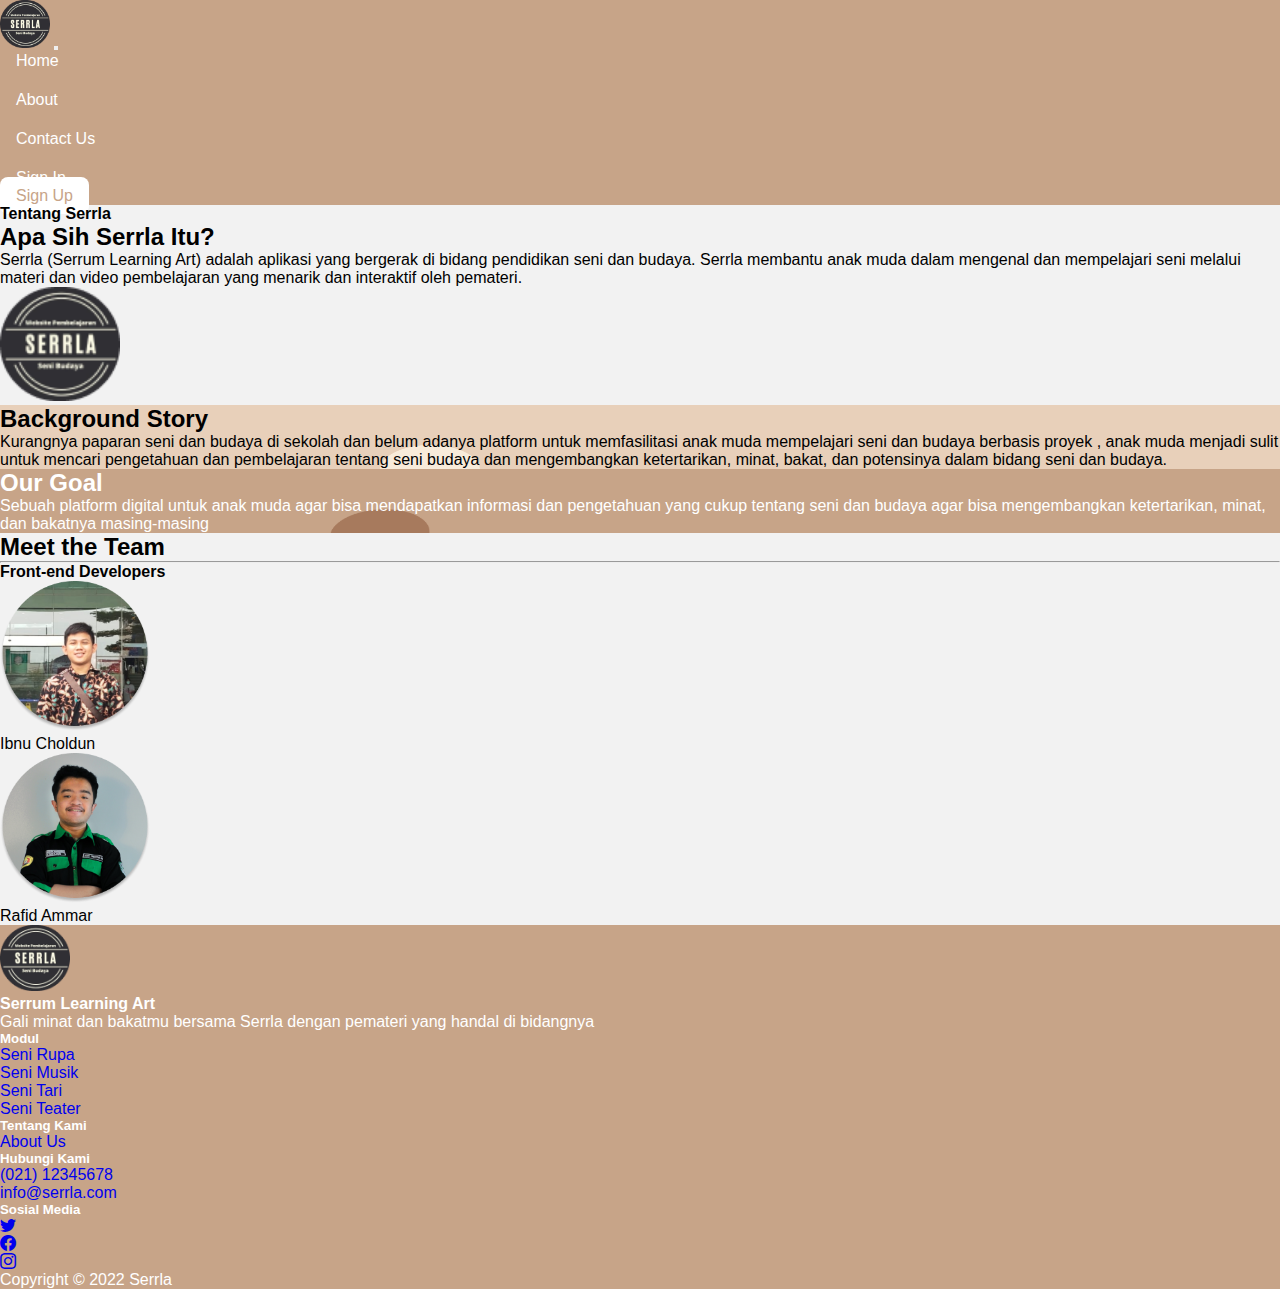
<file: src/pages/About-Page/about.html>
<!DOCTYPE html>
<html lang="en">
<head>
    <meta charset="UTF-8">
    <meta http-equiv="X-UA-Compatible" content="IE=edge">
    <meta name="viewport" content="width=device-width, initial-scale=1.0">
    <title>About</title>
    <link rel="shortcut icon" href="/assets/icons/icon-serrla.png" type="image/x-icon">
    <link rel="stylesheet" href="https://cdn.jsdelivr.net/npm/bootstrap@5.2.2/dist/css/bootstrap.min.css" integrity="sha384-Zenh87qX5JnK2Jl0vWa8Ck2rdkQ2Bzep5IDxbcnCeuOxjzrPF/et3URy9Bv1WTRi" crossorigin="anonymous">
    <link rel="stylesheet" href="https://cdn.jsdelivr.net/npm/bootstrap-icons@1.9.1/font/bootstrap-icons.css">
    <link rel="stylesheet" href="./style/style.css">
</head>
<body>
    <header class="sticky-top">
        <nav class="navbar navbar-expand-lg p-2">
            <div class="container">
                <a class="navbar-brand" href="#"><img src="/assets/icons/icon-serrla.png" alt="Logo" width="50px" class="d-inline-block align-text-top"></a>
                <button class="navbar-toggler" type="button" data-bs-toggle="collapse" data-bs-target="#navbarNav" aria-controls="navbarNav" aria-expanded="false" aria-label="Toggle navigation"><span class="navbar-toggler-icon"></span></button>
                <div class="collapse navbar-collapse " id="navbarNav">
                    <ul class="navbar-nav mx-auto">
                        <li class="nav-item h5 m-0"><a class="nav-link nav-text fw-normal" href="../../../index.html">Home</a></li>
                        <li class="nav-item h5 m-0"><a class="nav-link nav-text fw-normal" href="#">About</a></li>
                        <li class="nav-item h5 m-0"><a class="nav-link nav-text fw-normal" href="../Contact-Us/contact.html">Contact Us</a></li>
                    </ul>
                    <ul class="navbar-nav">
                        <li class="nav-item h5 me-3"><a class="nav-link sign-in fw-normal" href="../Sign-In/signin.html">Sign In</a></li>
                        <li class="nav-item h5"><a class="nav-link sign-up fw-normal" href="../Sign-Up/signup.html">Sign Up</a></li>
                    </ul>
                </div>
            </div>
        </nav>
    </header>

    <main>
        <section class="section-1">
            <div class="container">
                <div class="row g-4 p-5">
                    <div class="col-md-8">
                        <h4 class="fw-normal">Tentang Serrla</h4>
                        <h2 class="fw-semibold my-3">Apa Sih Serrla Itu?</h2>
                        <p>Serrla (Serrum Learning Art) adalah aplikasi yang bergerak di bidang pendidikan seni dan budaya. Serrla membantu anak muda dalam mengenal dan mempelajari seni melalui materi dan video pembelajaran yang menarik dan interaktif oleh pemateri.</p>
                    </div>
                    <div class="col-md-4 d-flex align-items-center justify-content-center">
                        <img src="../../../assets/icons/icon-serrla.png" alt="Logo Serrla" class="img-fluid" width="120px">
                    </div>
                </div>
            </div>
        </section>

        <section class="section-2">
                <div class="row mx-auto">
                    <div class="col-md-6 left p-5">
                        <img src="./../../../assets/images/vector-oval.png" alt="" class="vector1" width="100px" height="50px">
                        <h2 class="text-center mb-5">Background Story</h2>
                        <p class="fw-light">Kurangnya paparan seni dan budaya di sekolah dan belum adanya platform
                            untuk memfasilitasi anak muda mempelajari seni dan budaya berbasis proyek
                            , anak muda menjadi sulit untuk mencari pengetahuan dan pembelajaran tentang 
                            seni budaya dan mengembangkan ketertarikan, minat, bakat, dan potensinya dalam bidang seni dan budaya.</p>
                    </div>
                    <div class="col-md-6 right p-5">
                        <img src="./../../../assets/images/vector-oval-2.png" alt="" class="vector2" width="100px" height="50px">
                        <h2 class="text-center mb-5">Our Goal</h2>
                        <p class="fw-light">Sebuah platform digital untuk anak muda agar bisa mendapatkan informasi dan pengetahuan yang cukup tentang seni dan budaya agar bisa mengembangkan ketertarikan, minat, dan bakatnya masing-masing</p>
                    </div>
                </div>
        </section>

        <section class="section-3">
            <div class="container py-5">
                <h2 class="text-center">Meet the Team</h2>
                <hr class="w-25 m-0 mb-5 mx-auto">
                <h4 class="text-center mb-4">Front-end Developers</h4>
                <div class="row">
                    <div class="col-md-6 d-flex justify-content-center align-items-center">
                        <figure>
                            <img src="../../../assets/images/ibnu.png" alt="" width="150px">
                            <figcaption class="text-center">Ibnu Choldun</figcaption>
                        </figure>
                    </div>
                    <div class="col-md-6 d-flex justify-content-center align-items-center">
                        <figure>
                            <img src="../../../assets/images/rafid.png" alt="" width="150px">
                            <figcaption class="text-center">Rafid Ammar</figcaption>
                        </figure>
                    </div>
                </div>
            </div>
        </section>
    </main>

    <footer class="footer">
        <div class="container">
            <div class="row py-5">
                <div class="col-md-4">
                    <img src="/assets/icons/icon-serrla.png" alt="Logo" width="70px" class="d-inline-block align-text-top">
                    <h4 class="footer-text pw-semibold h4 py-2">Serrum Learning Art</h4>
                    <p class="pw-light">Gali minat dan bakatmu bersama Serrla dengan pemateri yang handal di bidangnya</p>
                </div>
                <div class="col-md-2">
                    <h5 class="footer-text pw-semibold mb-3">Modul</h5>
                    <ul class="p-0">
                        <li class="mt-2"><a href="#" class="pw-light nav-link">Seni Rupa</a></li>
                        <li class="mt-2"><a href="#" class="pw-light nav-link">Seni Musik</a></li>
                        <li class="mt-2"><a href="#" class="pw-light nav-link">Seni Tari</a></li>
                        <li class="mt-2"><a href="#" class="pw-light nav-link">Seni Teater</a></li>
                    </ul>
                </div>
                <div class="col-md-2">
                    <h5 class="footer-text pw-semibold mb-3">Tentang Kami</h5>
                    <ul class="p-0">
                        <li class="mt-2"><a href="#" class="pw-light nav-link">About Us</a></li>
                    </ul>
                </div>
                <div class="col-md-2">
                    <h5 class="footer-text pw-semibold mb-3">Hubungi Kami</h5>
                    <ul class="p-0">
                        <li class="mt-2"><a href="#" class="pw-light nav-link">(021) 12345678</a></li>
                        <li class="mt-2"><a href="#" class="pw-light nav-link">info@serrla.com</a></li>
                    </ul>
                </div>
                <div class="col-md-2">
                    <h5 class="footer-text pw-semibold mb-3">Sosial Media</h5>
                    <ul class="p-0 d-flex">
                        <li class="m-2 "><a href="#" class="pw-light nav-link"><i class="bi bi-twitter h4"></i></a></li>
                        <li class="m-2"><a href="#" class="pw-light nav-link"><i class="bi bi-facebook h4"></i></a></li>
                        <li class="m-2"><a href="#" class="pw-light nav-link"><i class="bi bi-instagram h4"></i></a></li>
                    </ul>
                </div>
            </div>
        </div>
        <p class="text-center m-0 pb-3">Copyright © 2022 Serrla</p>
    </footer>

    <script src="https://cdn.jsdelivr.net/npm/bootstrap@5.2.2/dist/js/bootstrap.bundle.min.js" integrity="sha384-OERcA2EqjJCMA+/3y+gxIOqMEjwtxJY7qPCqsdltbNJuaOe923+mo//f6V8Qbsw3" crossorigin="anonymous"></script>
</body>
</html>
</file>
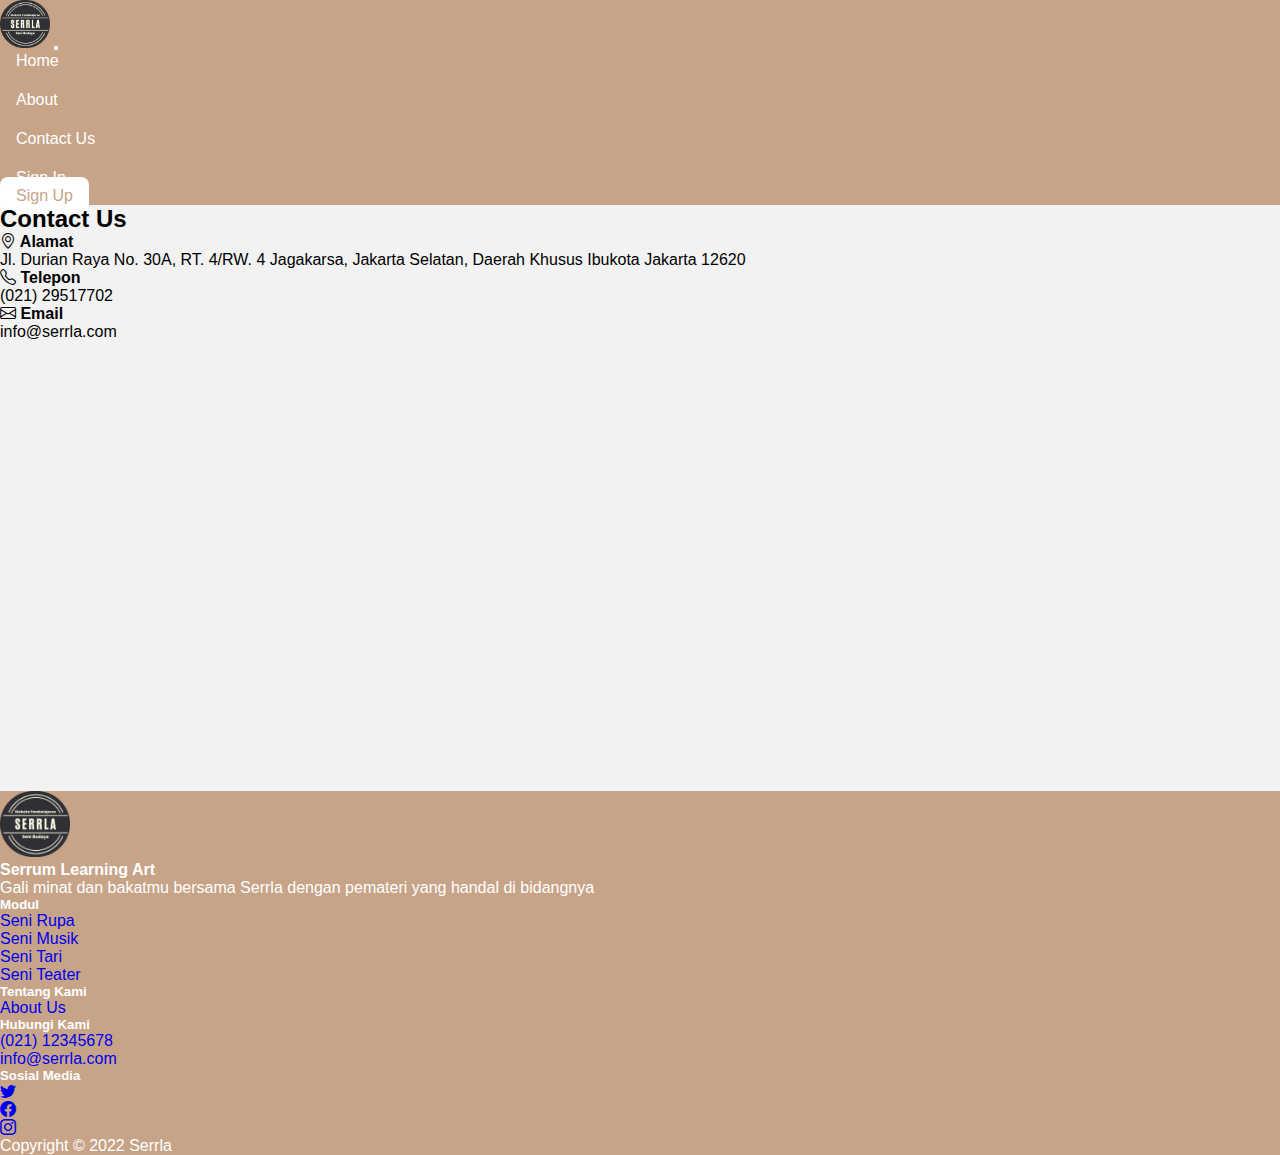
<file: src/pages/Contact-Us/contact.html>
<!DOCTYPE html>
<html lang="en">
<head>
    <meta charset="UTF-8">
    <meta http-equiv="X-UA-Compatible" content="IE=edge">
    <meta name="viewport" content="width=device-width, initial-scale=1.0">
    <title>Contact Us</title>
    <link rel="shortcut icon" href="/assets/icons/icon-serrla.png" type="image/x-icon">
    <link rel="stylesheet" href="https://cdn.jsdelivr.net/npm/bootstrap@5.2.2/dist/css/bootstrap.min.css" integrity="sha384-Zenh87qX5JnK2Jl0vWa8Ck2rdkQ2Bzep5IDxbcnCeuOxjzrPF/et3URy9Bv1WTRi" crossorigin="anonymous">
    <link rel="stylesheet" href="https://cdn.jsdelivr.net/npm/bootstrap-icons@1.9.1/font/bootstrap-icons.css">
    <link rel="stylesheet" href="./style/style.css">
</head>
<body>
    <header class="sticky-top">
        <nav class="navbar navbar-expand-lg p-2">
            <div class="container">
                <a class="navbar-brand" href="#"><img src="/assets/icons/icon-serrla.png" alt="Logo" width="50px" class="d-inline-block align-text-top"></a>
                <button class="navbar-toggler" type="button" data-bs-toggle="collapse" data-bs-target="#navbarNav" aria-controls="navbarNav" aria-expanded="false" aria-label="Toggle navigation"><span class="navbar-toggler-icon"></span></button>
                <div class="collapse navbar-collapse " id="navbarNav">
                    <ul class="navbar-nav mx-auto">
                        <li class="nav-item h5 m-0"><a class="nav-link nav-text fw-normal" href="../../../index.html">Home</a></li>
                        <li class="nav-item h5 m-0"><a class="nav-link nav-text fw-normal" href="../About-Page/about.html">About</a></li>
                        <li class="nav-item h5 m-0"><a class="nav-link nav-text fw-normal" href="#">Contact Us</a></li>
                    </ul>
                    <ul class="navbar-nav">
                        <li class="nav-item h5 me-3"><a class="nav-link sign-in fw-normal" href="../Sign-In/signin.html">Sign In</a></li>
                        <li class="nav-item h5"><a class="nav-link sign-up fw-normal" href="../Sign-Up/signup.html">Sign Up</a></li>
                    </ul>
                </div>
            </div>
        </nav>
    </header>

    <main>
        <h2 class="text-center p-5 fw-semibold">Contact Us</h2>
        <section class="contact-us">
            <div class="container my-5 rounded-5">
                <div class="row p-5">
                    <div class="col-md text-center">
                        <h4 class="fw-semibold"><i class="bi bi-geo-alt"></i> Alamat </h4>
                        <p class="fw-lighter">Jl. Durian Raya No. 30A, RT. 4/RW. 4 Jagakarsa, Jakarta Selatan, Daerah Khusus Ibukota Jakarta 12620</p>
                    </div>
                    <div class="col-md text-center">
                        <h4 class="fw-semibold"><i class="bi bi-telephone"></i> Telepon</h4>
                        <p class="fw-lighter">(021) 29517702</p>
                    </div>
                    <div class="col-md text-center">
                        <h4 class="fw-semibold"><i class="bi bi-envelope"></i> Email</h4>
                        <p class="fw-lighter">info@serrla.com</p>
                    </div>
                </div>
                <div class="mapouter">
                    <div class="gmap_canvas">
                        <iframe class="gmap_iframe" width="100%" frameborder="0" scrolling="no" marginheight="0" marginwidth="0" src="https://maps.google.com/maps?width=600&amp;height=400&amp;hl=en&amp;q=Jl. Durian Raya No. 30A, RT. 4/RW. 4 Jagakarsa, Jakarta Selatan, Daerah Khusus Ibukota Jakarta 12620  &amp;t=&amp;z=14&amp;ie=UTF8&amp;iwloc=B&amp;output=embed"></iframe>
                        <a href="https://piratebay-proxys.com/">Pirate proxy</a>
                    </div>
                </div>
            </div>
        </section>
    </main>

    <footer class="footer">
        <div class="container">
            <div class="row py-5">
                <div class="col-md-4">
                    <img src="/assets/icons/icon-serrla.png" alt="Logo" width="70px" class="d-inline-block align-text-top">
                    <h4 class="footer-text pw-semibold h4 py-2">Serrum Learning Art</h4>
                    <p class="pw-light">Gali minat dan bakatmu bersama Serrla dengan pemateri yang handal di bidangnya</p>
                </div>
                <div class="col-md-2">
                    <h5 class="footer-text pw-semibold mb-3">Modul</h5>
                    <ul class="p-0">
                        <li class="mt-2"><a href="#" class="pw-light nav-link">Seni Rupa</a></li>
                        <li class="mt-2"><a href="#" class="pw-light nav-link">Seni Musik</a></li>
                        <li class="mt-2"><a href="#" class="pw-light nav-link">Seni Tari</a></li>
                        <li class="mt-2"><a href="#" class="pw-light nav-link">Seni Teater</a></li>
                    </ul>
                </div>
                <div class="col-md-2">
                    <h5 class="footer-text pw-semibold mb-3">Tentang Kami</h5>
                    <ul class="p-0">
                        <li class="mt-2"><a href="#" class="pw-light nav-link">About Us</a></li>
                    </ul>
                </div>
                <div class="col-md-2">
                    <h5 class="footer-text pw-semibold mb-3">Hubungi Kami</h5>
                    <ul class="p-0">
                        <li class="mt-2"><a href="#" class="pw-light nav-link">(021) 12345678</a></li>
                        <li class="mt-2"><a href="#" class="pw-light nav-link">info@serrla.com</a></li>
                    </ul>
                </div>
                <div class="col-md-2">
                    <h5 class="footer-text pw-semibold mb-3">Sosial Media</h5>
                    <ul class="p-0 d-flex">
                        <li class="m-2 "><a href="#" class="pw-light nav-link"><i class="bi bi-twitter h4"></i></a></li>
                        <li class="m-2"><a href="#" class="pw-light nav-link"><i class="bi bi-facebook h4"></i></a></li>
                        <li class="m-2"><a href="#" class="pw-light nav-link"><i class="bi bi-instagram h4"></i></a></li>
                    </ul>
                </div>
            </div>
        </div>
        <p class="text-center m-0 pb-3">Copyright © 2022 Serrla</p>
    </footer>
    
    <script src="https://cdn.jsdelivr.net/npm/bootstrap@5.2.2/dist/js/bootstrap.bundle.min.js" integrity="sha384-OERcA2EqjJCMA+/3y+gxIOqMEjwtxJY7qPCqsdltbNJuaOe923+mo//f6V8Qbsw3" crossorigin="anonymous"></script>
</body>
</html>
</file>
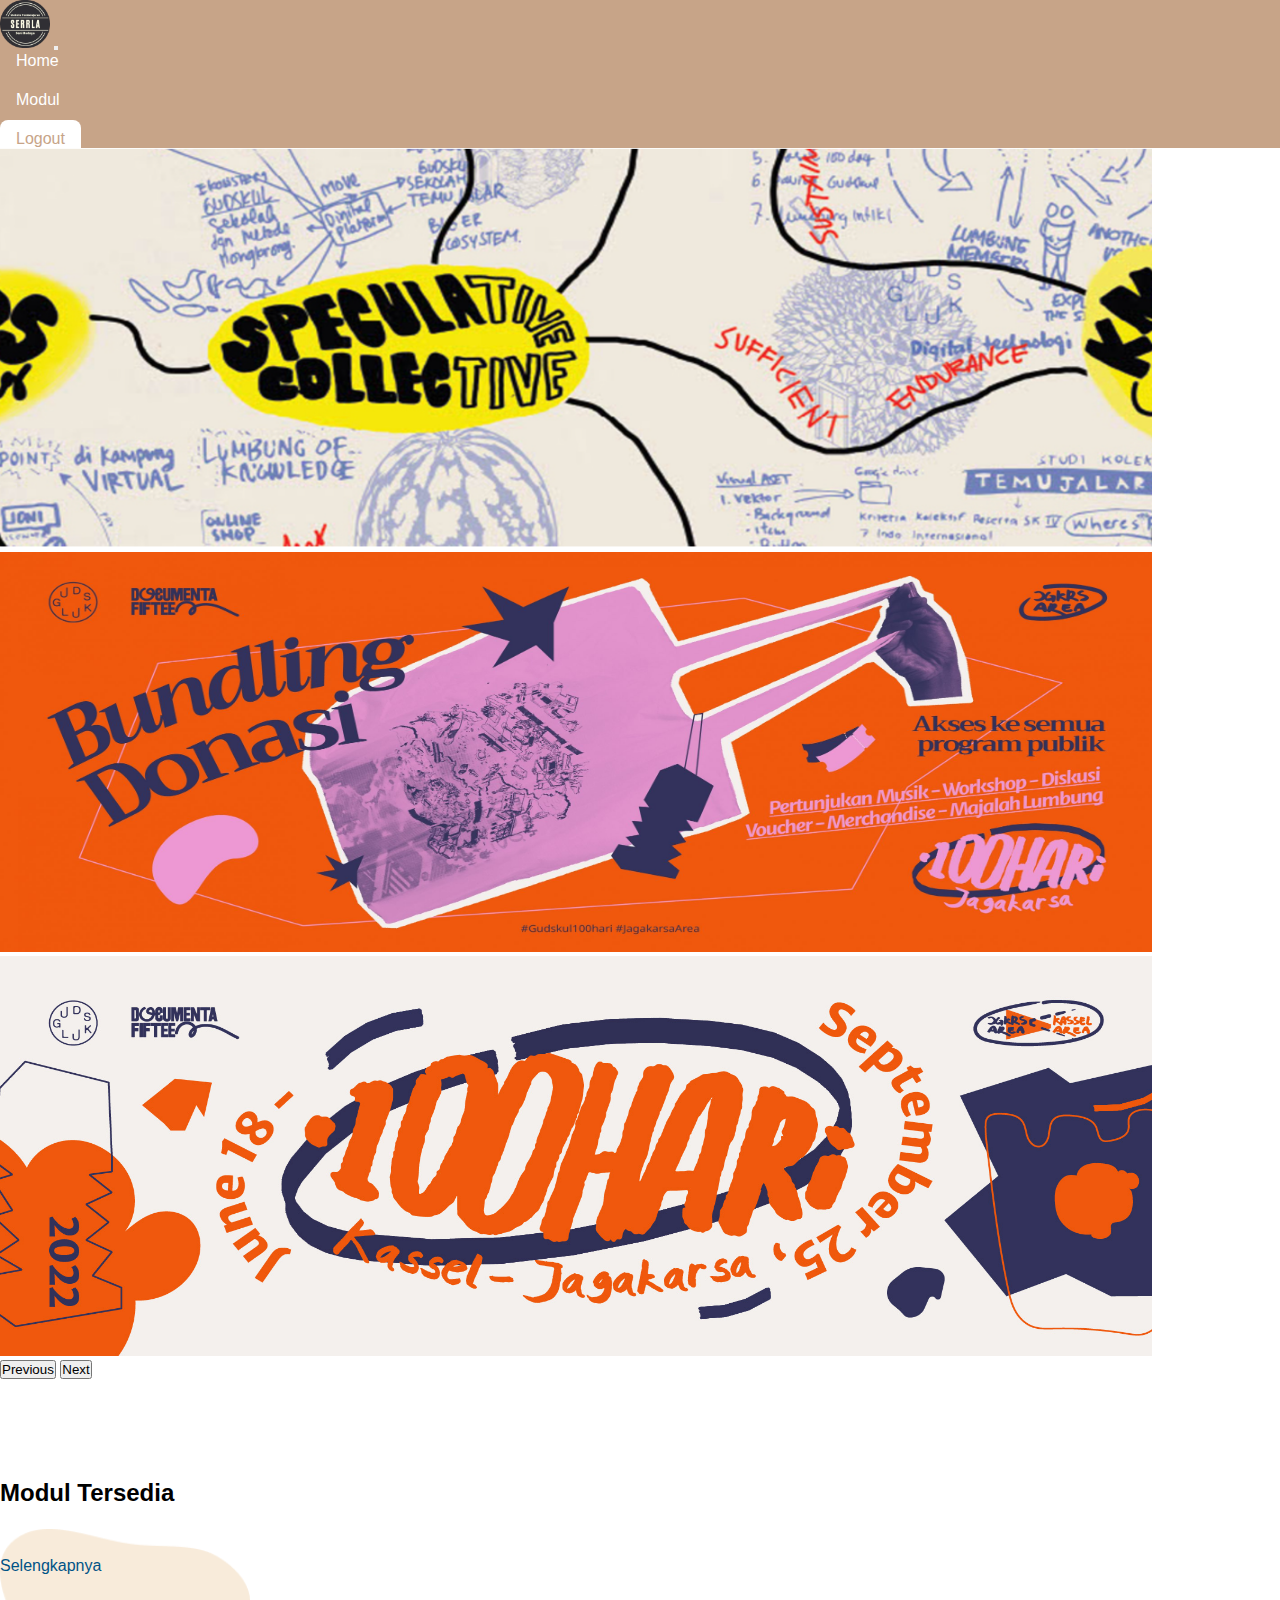
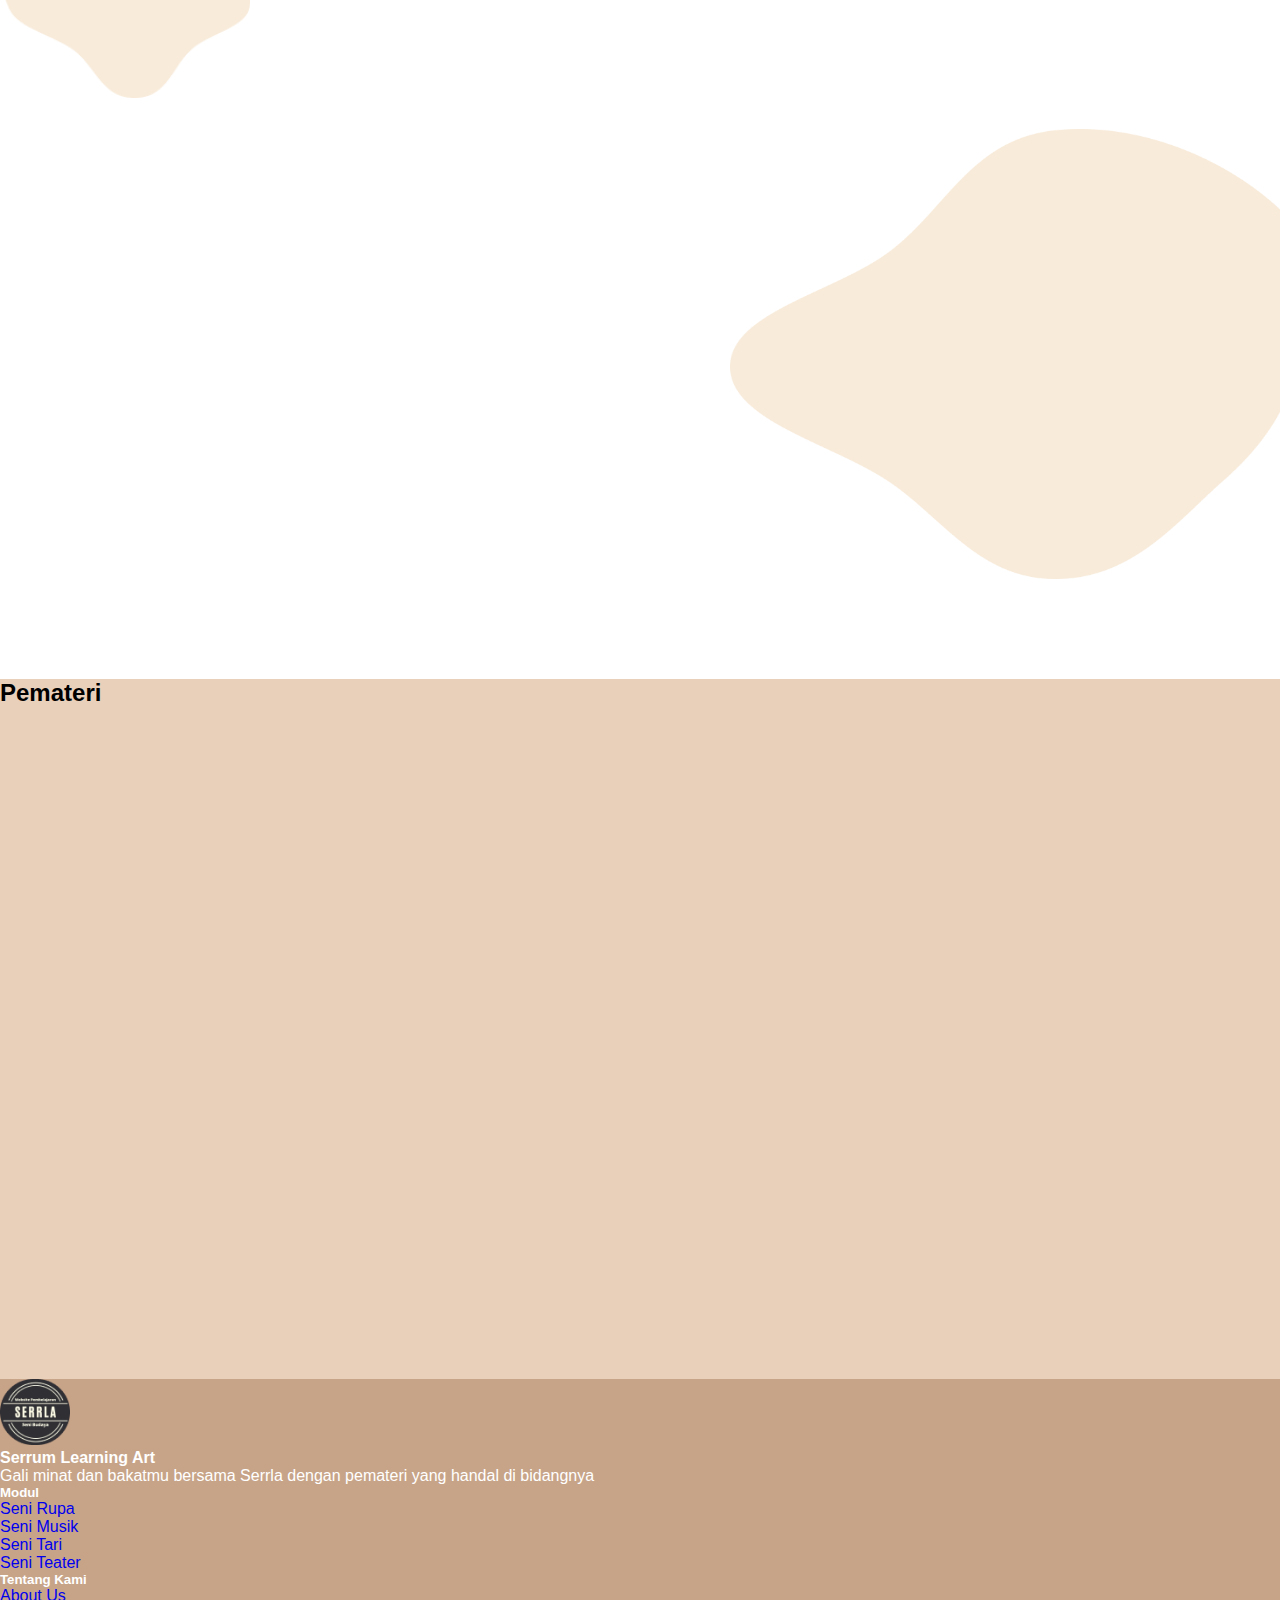
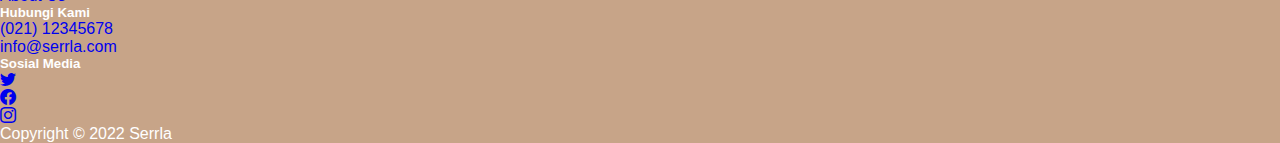
<file: src/pages/Home-Page/home.html>
<!DOCTYPE html>
<html lang="en">
<head>
    <meta charset="UTF-8">
    <meta http-equiv="X-UA-Compatible" content="IE=edge">
    <meta name="viewport" content="width=device-width, initial-scale=1.0">
    <title>Home Page</title>
    <link href="https://cdn.jsdelivr.net/npm/bootstrap@5.2.1/dist/css/bootstrap.min.css" rel="stylesheet" integrity="sha384-iYQeCzEYFbKjA/T2uDLTpkwGzCiq6soy8tYaI1GyVh/UjpbCx/TYkiZhlZB6+fzT" crossorigin="anonymous">
    <link rel="stylesheet" href="https://cdn.jsdelivr.net/npm/bootstrap-icons@1.9.1/font/bootstrap-icons.css">
    <link rel="stylesheet" href="https://unpkg.com/swiper/swiper-bundle.min.css" />
    <link rel="shortcut icon" href="../../../assets/icons/icon-serrla.png" type="image/x-icon">
    <link rel="stylesheet" href="./style/style.css">
</head>
<body>
    <header class="sticky-top">
        <nav class="navbar navbar-expand-lg p-2">
            <div class="container">
                <a class="navbar-brand" href="#"><img src="/assets/icons/icon-serrla.png" alt="Logo" width="50px" class="d-inline-block align-text-top"></a>
                <button class="navbar-toggler" type="button" data-bs-toggle="collapse" data-bs-target="#navbarNav" aria-controls="navbarNav" aria-expanded="false" aria-label="Toggle navigation"><span class="navbar-toggler-icon"></span></button>
                <div class="collapse navbar-collapse " id="navbarNav">
                    <ul class="navbar-nav mx-auto">
                        <li class="nav-item h5 m-0"><a class="nav-link nav-text fw-normal" href="#">Home</a></li>
                        <li class="nav-item h5 m-0"><a class="nav-link nav-text fw-normal" href="../Modul-Page/modul.html">Modul</a></li>
                    </ul>
                    <ul class="navbar-nav">
                        <li class="nav-item h5"><a class="nav-link logout fw-normal" href="/index.html">Logout</a></li>
                    </ul>
                </div>
            </div>
        </nav>
    </header>

    <main>
        <section class=" carousel-section m-5">
            <div id="carouselExampleControls" class="carousel slide" data-bs-ride="carousel">
                <div class="carousel-inner">
                  <div class="carousel-item active">
                    <img src="../../../assets/images/gambar5.png" class="d-block mx-auto rounded-5" alt="...">
                  </div>
                  <div class="carousel-item">
                    <img src="../../../assets/images/gambar6.jpg" class="d-block mx-auto rounded-5" alt="...">
                  </div>
                  <div class="carousel-item">
                    <img src="../../../assets/images/gambar7.jpg" class="d-block mx-auto rounded-5" alt="...">
                  </div>
                </div>
                <button class="carousel-control-prev" type="button" data-bs-target="#carouselExampleControls" data-bs-slide="prev">
                  <span class="carousel-control-prev-icon" aria-hidden="true"></span>
                  <span class="visually-hidden">Previous</span>
                </button>
                <button class="carousel-control-next" type="button" data-bs-target="#carouselExampleControls" data-bs-slide="next">
                  <span class="carousel-control-next-icon" aria-hidden="true"></span>
                  <span class="visually-hidden">Next</span>
                </button>
              </div>
        </section>

        <section class="list-class-section mx-4">
            <div class="container">
                <img src="./../../../assets/images/Vector3.png" alt="" class="vector1">
                <img src="./../../../assets/images/vector4.png" alt="" class="vector2">
                <div class="row">
                    <div class="col-md-12 d-flex justify-content-between align-items-center">
                        <h2 class="list-class-text pw-semibold h2">Modul Tersedia</h1>
                        <a href="../Modul-Page/modul.html" class="list-class-text pw-semibold" style="color: #005386;">Selengkapnya</a>
                    </div>
                </div>
                <div class="row mx-auto">
                    <div class="swiper">
                        <div class="swiper-wrapper g-5 modul-container"></div>
                        <!-- If we need navigation buttons -->
                        <div class="swiper-button-prev"></div>
                        <div class="swiper-button-next"></div>
                      </div>
                </div>
            </div>
        </section>

        <section class="instructur-section">
            <div class="container">
                <div class="row">
                    <div class="col-md-12">
                        <h2 class="instructur-text pw-semibold h2 text-center">Pemateri</h1>
                    </div>
                </div>
                <div class="row mx-auto">
                    <div class="swiper">
                        <div class="swiper-wrapper g-5 instructur-container"></div>
                        <!-- If we need navigation buttons -->
                        <div class="swiper-button-prev"></div>
                        <div class="swiper-button-next"></div>
                      </div>
                </div>
            </div>
        </section>
    </main>

    <footer class="footer">
        <div class="container">
            <div class="row py-5">
                <div class="col-md-4">
                    <img src="/assets/icons/icon-serrla.png" alt="Logo" width="70px" class="d-inline-block align-text-top">
                    <h4 class="footer-text pw-semibold h4 py-2">Serrum Learning Art</h4>
                    <p class="pw-light">Gali minat dan bakatmu bersama Serrla dengan pemateri yang handal di bidangnya</p>
                </div>
                <div class="col-md-2">
                    <h5 class="footer-text pw-semibold mb-3">Modul</h5>
                    <ul class="p-0">
                        <li class="mt-2"><a href="#" class="pw-light nav-link">Seni Rupa</a></li>
                        <li class="mt-2"><a href="#" class="pw-light nav-link">Seni Musik</a></li>
                        <li class="mt-2"><a href="#" class="pw-light nav-link">Seni Tari</a></li>
                        <li class="mt-2"><a href="#" class="pw-light nav-link">Seni Teater</a></li>
                    </ul>
                </div>
                <div class="col-md-2">
                    <h5 class="footer-text pw-semibold mb-3">Tentang Kami</h5>
                    <ul class="p-0">
                        <li class="mt-2"><a href="#" class="pw-light nav-link">About Us</a></li>
                    </ul>
                </div>
                <div class="col-md-2">
                    <h5 class="footer-text pw-semibold mb-3">Hubungi Kami</h5>
                    <ul class="p-0">
                        <li class="mt-2"><a href="#" class="pw-light nav-link">(021) 12345678</a></li>
                        <li class="mt-2"><a href="#" class="pw-light nav-link">info@serrla.com</a></li>
                    </ul>
                </div>
                <div class="col-md-2">
                    <h5 class="footer-text pw-semibold mb-3">Sosial Media</h5>
                    <ul class="p-0 d-flex">
                        <li class="m-2 "><a href="#" class="pw-light nav-link"><i class="bi bi-twitter h4"></i></a></li>
                        <li class="m-2"><a href="#" class="pw-light nav-link"><i class="bi bi-facebook h4"></i></a></li>
                        <li class="m-2"><a href="#" class="pw-light nav-link"><i class="bi bi-instagram h4"></i></a></li>
                    </ul>
                </div>
            </div>
        </div>
        <p class="text-center m-0 pb-3">Copyright © 2022 Serrla</p>
    </footer>

    <script src="https://cdn.jsdelivr.net/npm/bootstrap@5.2.1/dist/js/bootstrap.bundle.min.js" integrity="sha384-u1OknCvxWvY5kfmNBILK2hRnQC3Pr17a+RTT6rIHI7NnikvbZlHgTPOOmMi466C8" crossorigin="anonymous"></script>
    <script src="https://unpkg.com/swiper/swiper-bundle.min.js"></script>
    <script src="./scripts/index.js" type="module"></script>
</body>
</html>
</file>
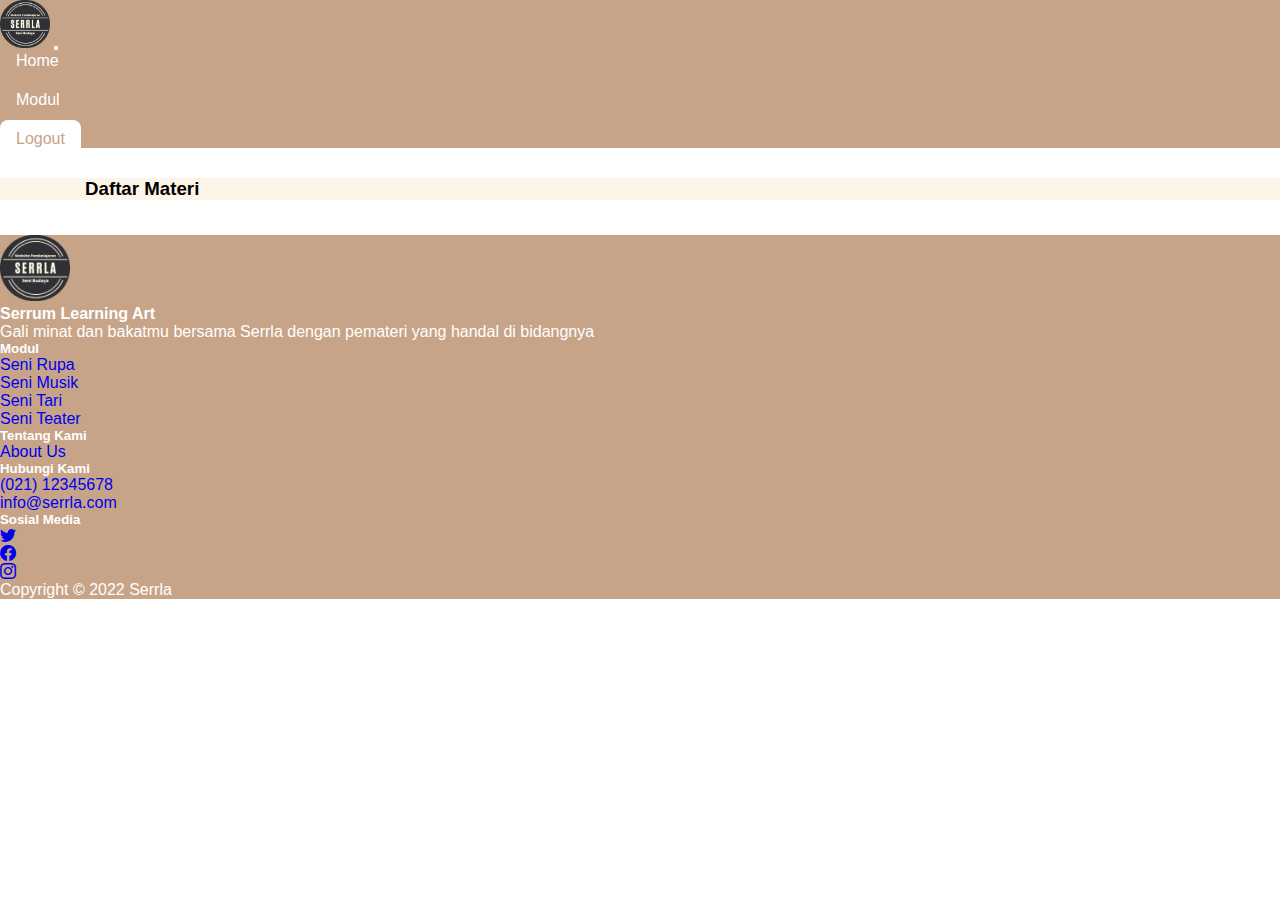
<file: src/pages/Modul-Detail/detail.html>
<!DOCTYPE html>
<html lang="en">
<head>
    <meta charset="UTF-8">
    <meta http-equiv="X-UA-Compatible" content="IE=edge">
    <meta name="viewport" content="width=device-width, initial-scale=1.0">
    <title>Modul Page</title>
    <link href="https://cdn.jsdelivr.net/npm/bootstrap@5.2.1/dist/css/bootstrap.min.css" rel="stylesheet" integrity="sha384-iYQeCzEYFbKjA/T2uDLTpkwGzCiq6soy8tYaI1GyVh/UjpbCx/TYkiZhlZB6+fzT" crossorigin="anonymous">
    <link rel="stylesheet" href="https://cdn.jsdelivr.net/npm/bootstrap-icons@1.9.1/font/bootstrap-icons.css">
    <link rel="shortcut icon" href="../../../assets/icons/icon-serrla.png" type="image/x-icon">
    <link rel="stylesheet" href="./style/style.css">
</head>
<body>
    <header class="sticky-top">
        <nav class="navbar navbar-expand-lg p-2">
            <div class="container">
                <a class="navbar-brand" href="#"><img src="/assets/icons/icon-serrla.png" alt="Logo" width="50px" class="d-inline-block align-text-top"></a>
                <button class="navbar-toggler" type="button" data-bs-toggle="collapse" data-bs-target="#navbarNav" aria-controls="navbarNav" aria-expanded="false" aria-label="Toggle navigation"><span class="navbar-toggler-icon"></span></button>
                <div class="collapse navbar-collapse " id="navbarNav">
                    <ul class="navbar-nav mx-auto">
                        <li class="nav-item h5 m-0"><a class="nav-link nav-text fw-normal" href="../Home-Page/home.html">Home</a></li>
                        <li class="nav-item h5 m-0"><a class="nav-link nav-text fw-normal" href="../Modul-Page/modul.html">Modul</a></li>
                    </ul>
                    <ul class="navbar-nav mt-2">
                        <li class="nav-item h5"><a class="nav-link logout fw-normal" href="/index.html">Logout</a></li>
                    </ul>
                </div>
            </div>
        </nav>
    </header>

    <main>
        <section class="detail-modul">
            <div class="container-fluid">
                <div class="row">
                    <aside class="p-4 aside-daftar col-md-4">
                        <div class="container-daftar">
                            <h3 class="daftar">Daftar Materi</h3>
                            <ul class="list">
                                
                            </ul>
                        </div>
                    </aside>
                    <div class="col-md-8" id="response">

                    </div>
                </div>
            </div>
        </section>
    </main>

    <footer class="footer">
        <div class="container">
            <div class="row py-5">
                <div class="col-md-4">
                    <img src="/assets/icons/icon-serrla.png" alt="Logo" width="70px" class="d-inline-block align-text-top">
                    <h4 class="footer-text pw-semibold h4 py-2">Serrum Learning Art</h4>
                    <p class="pw-light">Gali minat dan bakatmu bersama Serrla dengan pemateri yang handal di bidangnya</p>
                </div>
                <div class="col-md-2">
                    <h5 class="footer-text pw-semibold mb-3">Modul</h5>
                    <ul class="p-0">
                        <li class="mt-2"><a href="#" class="pw-light nav-link">Seni Rupa</a></li>
                        <li class="mt-2"><a href="#" class="pw-light nav-link">Seni Musik</a></li>
                        <li class="mt-2"><a href="#" class="pw-light nav-link">Seni Tari</a></li>
                        <li class="mt-2"><a href="#" class="pw-light nav-link">Seni Teater</a></li>
                    </ul>
                </div>
                <div class="col-md-2">
                    <h5 class="footer-text pw-semibold mb-3">Tentang Kami</h5>
                    <ul class="p-0">
                        <li class="mt-2"><a href="#" class="pw-light nav-link">About Us</a></li>
                    </ul>
                </div>
                <div class="col-md-2">
                    <h5 class="footer-text pw-semibold mb-3">Hubungi Kami</h5>
                    <ul class="p-0">
                        <li class="mt-2"><a href="#" class="pw-light nav-link">(021) 12345678</a></li>
                        <li class="mt-2"><a href="#" class="pw-light nav-link">info@serrla.com</a></li>
                    </ul>
                </div>
                <div class="col-md-2">
                    <h5 class="footer-text pw-semibold mb-3">Sosial Media</h5>
                    <ul class="p-0 d-flex">
                        <li class="m-2 "><a href="#" class="pw-light nav-link"><i class="bi bi-twitter h4"></i></a></li>
                        <li class="m-2"><a href="#" class="pw-light nav-link"><i class="bi bi-facebook h4"></i></a></li>
                        <li class="m-2"><a href="#" class="pw-light nav-link"><i class="bi bi-instagram h4"></i></a></li>
                    </ul>
                </div>
            </div>
        </div>
        <p class="text-center m-0 pb-3">Copyright © 2022 Serrla</p>
    </footer>

    <script src="https://cdn.jsdelivr.net/npm/bootstrap@5.2.1/dist/js/bootstrap.bundle.min.js" integrity="sha384-u1OknCvxWvY5kfmNBILK2hRnQC3Pr17a+RTT6rIHI7NnikvbZlHgTPOOmMi466C8" crossorigin="anonymous"></script>
    <script src="./scripts/index.js" type="module"></script>
</body>
</html>
</file>
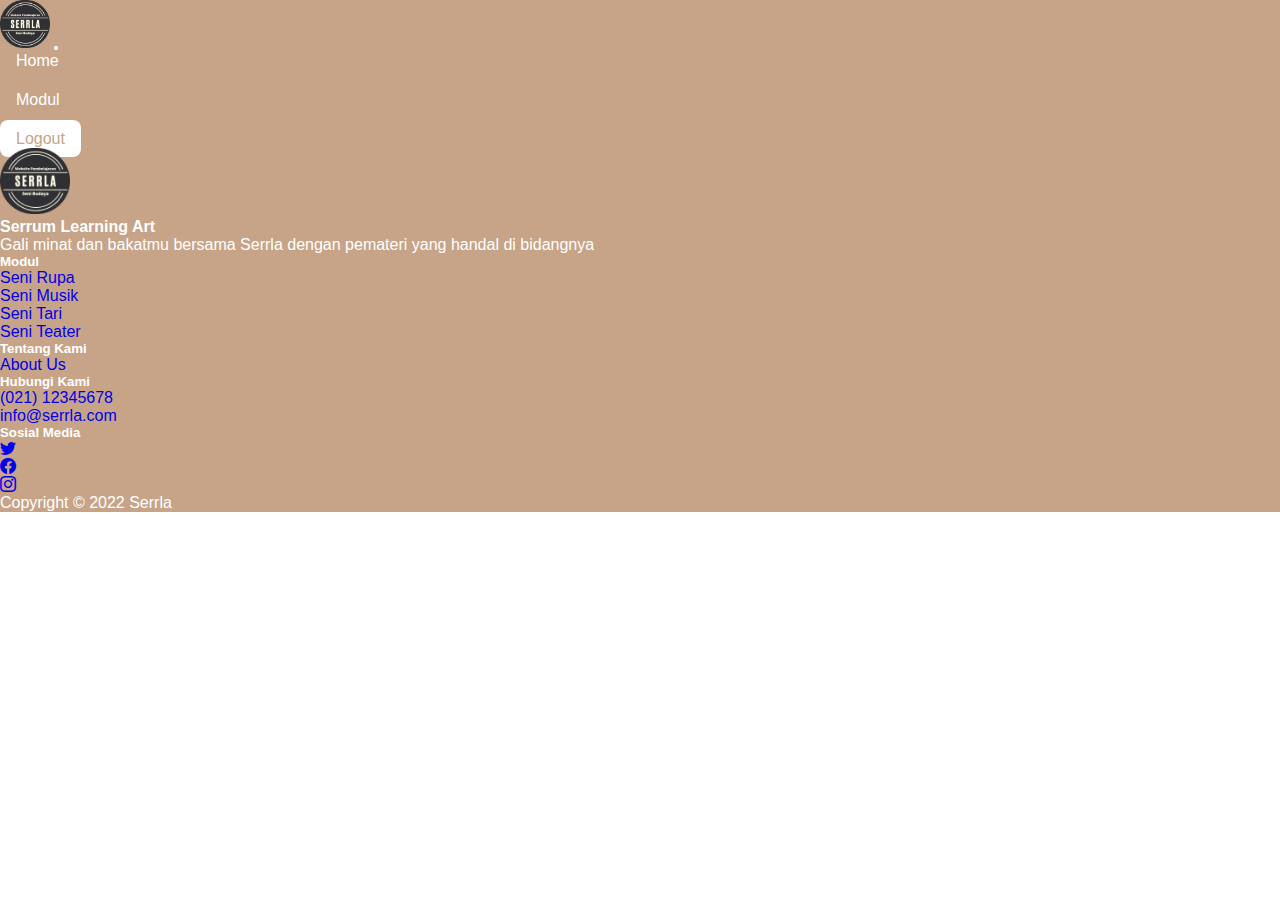
<file: src/pages/Modul-Detail/modul.html>
<!DOCTYPE html>
<html lang="en">
<head>
    <meta charset="UTF-8">
    <meta http-equiv="X-UA-Compatible" content="IE=edge">
    <meta name="viewport" content="width=device-width, initial-scale=1.0">
    <title>Modul Page</title>
    <link href="https://cdn.jsdelivr.net/npm/bootstrap@5.2.1/dist/css/bootstrap.min.css" rel="stylesheet" integrity="sha384-iYQeCzEYFbKjA/T2uDLTpkwGzCiq6soy8tYaI1GyVh/UjpbCx/TYkiZhlZB6+fzT" crossorigin="anonymous">
    <link rel="stylesheet" href="https://cdn.jsdelivr.net/npm/bootstrap-icons@1.9.1/font/bootstrap-icons.css">
    <link rel="shortcut icon" href="../../../assets/icons/icon-serrla.png" type="image/x-icon">
    <link rel="stylesheet" href="./style/style.css">
</head>
<body>
    <header class="sticky-top">
        <nav class="navbar navbar-expand-lg p-2">
            <div class="container">
                <a class="navbar-brand" href="#"><img src="/assets/icons/icon-serrla.png" alt="Logo" width="50px" class="d-inline-block align-text-top"></a>
                <button class="navbar-toggler" type="button" data-bs-toggle="collapse" data-bs-target="#navbarNav" aria-controls="navbarNav" aria-expanded="false" aria-label="Toggle navigation"><span class="navbar-toggler-icon"></span></button>
                <div class="collapse navbar-collapse " id="navbarNav">
                    <ul class="navbar-nav mx-auto">
                        <li class="nav-item h5 m-0"><a class="nav-link nav-text fw-normal" href="#">Home</a></li>
                        <li class="nav-item h5 m-0"><a class="nav-link nav-text fw-normal" href="#">Modul</a></li>
                    </ul>
                    <ul class="navbar-nav mt-2">
                        <li class="nav-item h5"><a class="nav-link logout fw-normal" href="/index.html">Logout</a></li>
                    </ul>
                </div>
            </div>
        </nav>
    </header>

    <main>
        
    </main>

    <footer class="footer">
        <div class="container">
            <div class="row py-5">
                <div class="col-md-4">
                    <img src="/assets/icons/icon-serrla.png" alt="Logo" width="70px" class="d-inline-block align-text-top">
                    <h4 class="footer-text pw-semibold h4 py-2">Serrum Learning Art</h4>
                    <p class="pw-light">Gali minat dan bakatmu bersama Serrla dengan pemateri yang handal di bidangnya</p>
                </div>
                <div class="col-md-2">
                    <h5 class="footer-text pw-semibold mb-3">Modul</h5>
                    <ul class="p-0">
                        <li class="mt-2"><a href="#" class="pw-light nav-link">Seni Rupa</a></li>
                        <li class="mt-2"><a href="#" class="pw-light nav-link">Seni Musik</a></li>
                        <li class="mt-2"><a href="#" class="pw-light nav-link">Seni Tari</a></li>
                        <li class="mt-2"><a href="#" class="pw-light nav-link">Seni Teater</a></li>
                    </ul>
                </div>
                <div class="col-md-2">
                    <h5 class="footer-text pw-semibold mb-3">Tentang Kami</h5>
                    <ul class="p-0">
                        <li class="mt-2"><a href="#" class="pw-light nav-link">About Us</a></li>
                    </ul>
                </div>
                <div class="col-md-2">
                    <h5 class="footer-text pw-semibold mb-3">Hubungi Kami</h5>
                    <ul class="p-0">
                        <li class="mt-2"><a href="#" class="pw-light nav-link">(021) 12345678</a></li>
                        <li class="mt-2"><a href="#" class="pw-light nav-link">info@serrla.com</a></li>
                    </ul>
                </div>
                <div class="col-md-2">
                    <h5 class="footer-text pw-semibold mb-3">Sosial Media</h5>
                    <ul class="p-0 d-flex">
                        <li class="m-2 "><a href="#" class="pw-light nav-link"><i class="bi bi-twitter h4"></i></a></li>
                        <li class="m-2"><a href="#" class="pw-light nav-link"><i class="bi bi-facebook h4"></i></a></li>
                        <li class="m-2"><a href="#" class="pw-light nav-link"><i class="bi bi-instagram h4"></i></a></li>
                    </ul>
                </div>
            </div>
        </div>
        <p class="text-center m-0 pb-3">Copyright © 2022 Serrla</p>
    </footer>

    <script src="https://cdn.jsdelivr.net/npm/bootstrap@5.2.1/dist/js/bootstrap.bundle.min.js" integrity="sha384-u1OknCvxWvY5kfmNBILK2hRnQC3Pr17a+RTT6rIHI7NnikvbZlHgTPOOmMi466C8" crossorigin="anonymous"></script>
    <script src="./scripts/index.js" type="module"></script>
</body>
</html>
</file>
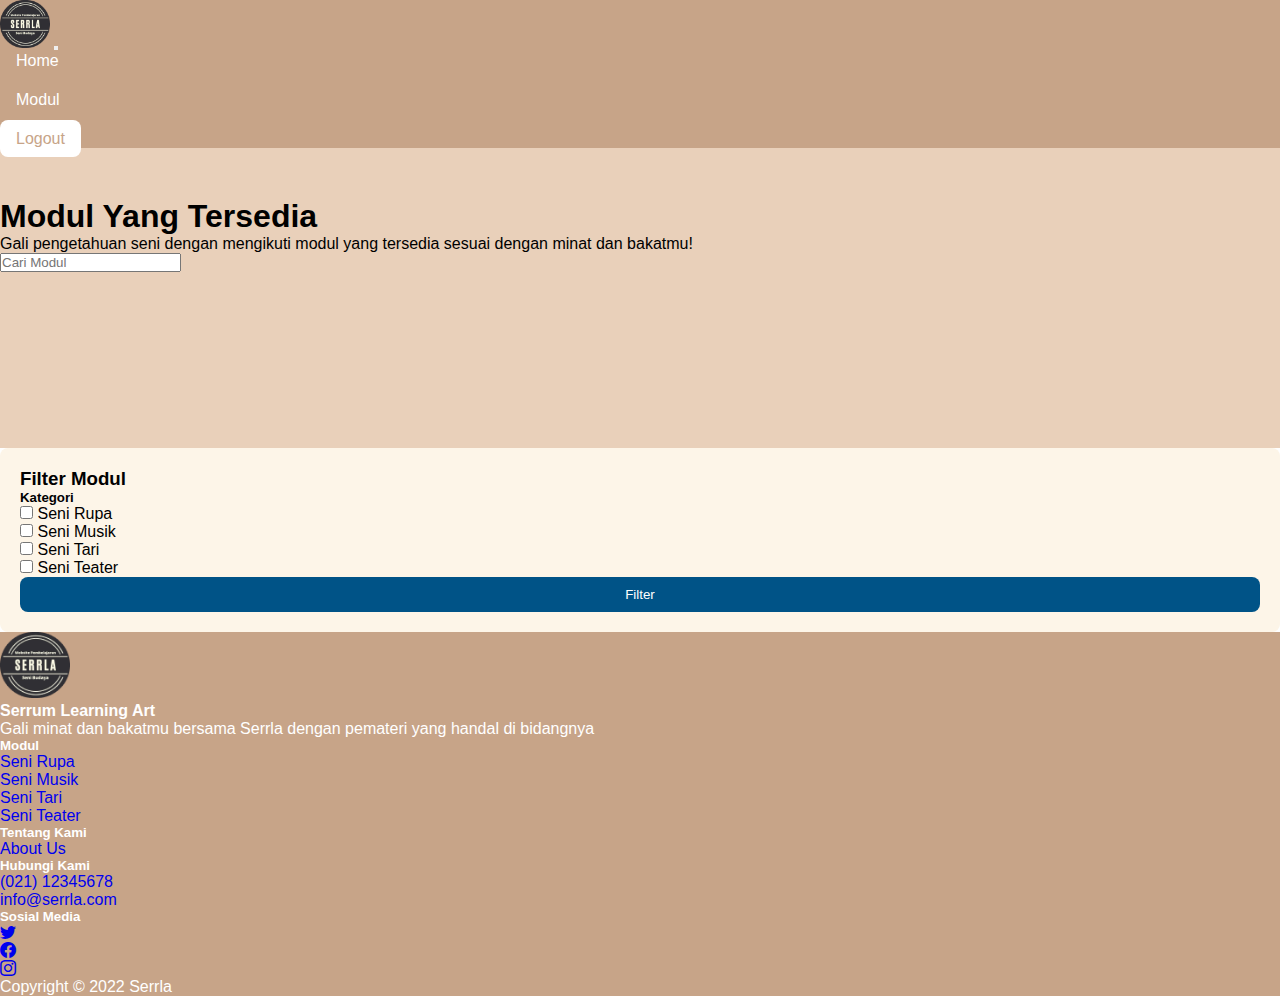
<file: src/pages/Modul-Page/modul.html>
<!DOCTYPE html>
<html lang="en">
<head>
    <meta charset="UTF-8">
    <meta http-equiv="X-UA-Compatible" content="IE=edge">
    <meta name="viewport" content="width=device-width, initial-scale=1.0">
    <title>Modul Page</title>
    <link href="https://cdn.jsdelivr.net/npm/bootstrap@5.2.1/dist/css/bootstrap.min.css" rel="stylesheet" integrity="sha384-iYQeCzEYFbKjA/T2uDLTpkwGzCiq6soy8tYaI1GyVh/UjpbCx/TYkiZhlZB6+fzT" crossorigin="anonymous">
    <link rel="stylesheet" href="https://cdn.jsdelivr.net/npm/bootstrap-icons@1.9.1/font/bootstrap-icons.css">
    <link rel="shortcut icon" href="../../../assets/icons/icon-serrla.png" type="image/x-icon">
    <link rel="stylesheet" href="./style/style.css">
</head>
<body>
    <header class="sticky-top">
        <nav class="navbar navbar-expand-lg p-2">
            <div class="container">
                <a class="navbar-brand" href="#"><img src="/assets/icons/icon-serrla.png" alt="Logo" width="50px" class="d-inline-block align-text-top"></a>
                <button class="navbar-toggler" type="button" data-bs-toggle="collapse" data-bs-target="#navbarNav" aria-controls="navbarNav" aria-expanded="false" aria-label="Toggle navigation"><span class="navbar-toggler-icon"></span></button>
                <div class="collapse navbar-collapse " id="navbarNav">
                    <ul class="navbar-nav mx-auto">
                        <li class="nav-item h5 m-0"><a class="nav-link nav-text fw-normal" href="/index.html">Home</a></li>
                        <li class="nav-item h5 m-0"><a class="nav-link nav-text fw-normal" href="#">Modul</a></li>
                    </ul>
                    <ul class="navbar-nav mt-2">
                        <li class="nav-item h5"><a class="nav-link logout fw-normal" href="/index.html">Logout</a></li>
                    </ul>
                </div>
            </div>
        </nav>
    </header>

    <main>
        <section class="search-section">
            <h1 class="text-center fw-semibold">Modul Yang Tersedia</h1>
            <p class="text-center">Gali pengetahuan seni dengan mengikuti modul yang tersedia sesuai dengan minat dan bakatmu!</p>
            <input type="text" class="form-control input-search w-50 d-block mx-auto" placeholder="Cari Modul" aria-label="Cari film" aria-describedby="button-addon2" name="search">
        </section>

        <section class="list-class-section m-5">
            <div class="container">
                <div class="row gx-5 mx-1">
                    <aside class="col-lg-3 filter-side">
                        <div class="filter">
                            <h3 class="fw-semibold">Filter Modul</h3>
                            <div class="filter-item">
                                <h5 class="fw-normal">Kategori</h5>
                                <div class="form-check">
                                    <input class="form-check-input" type="checkbox" value="Seni Rupa" id="seni-rupa">
                                    <label class="form-check-label" for="seni-rupa"> Seni Rupa </label>
                                </div>
                                <div class="form-check">
                                    <input class="form-check-input" type="checkbox" value="Seni Musik" id="seni-musik">
                                    <label class="form-check-label" for="seni-musik"> Seni Musik </label>
                                </div>
                                <div class="form-check">
                                    <input class="form-check-input" type="checkbox" value="Seni Tari" id="seni-tari">
                                    <label class="form-check-label" for="seni-tari"> Seni Tari </label>
                                </div>
                                <div class="form-check">
                                    <input class="form-check-input" type="checkbox" value="Seni Teater" id="seni-teater">
                                    <label class="form-check-label" for="seni-teater"> Seni Teater </label>
                                </div>
                            </div>
                            <button class="btn btn-filter mt-3">Filter</button>
                        </div>
                    </aside>
                    <section class="col-lg-9 list-class-container mt-3">
                        <div class="row list-modul g-3"></div>
                    </section>
                </div>
            </div>
        </section>
    </main>

    <footer class="footer">
        <div class="container">
            <div class="row py-5">
                <div class="col-md-4">
                    <img src="/assets/icons/icon-serrla.png" alt="Logo" width="70px" class="d-inline-block align-text-top">
                    <h4 class="footer-text pw-semibold h4 py-2">Serrum Learning Art</h4>
                    <p class="pw-light">Gali minat dan bakatmu bersama Serrla dengan pemateri yang handal di bidangnya</p>
                </div>
                <div class="col-md-2">
                    <h5 class="footer-text pw-semibold mb-3">Modul</h5>
                    <ul class="p-0">
                        <li class="mt-2"><a href="#" class="pw-light nav-link">Seni Rupa</a></li>
                        <li class="mt-2"><a href="#" class="pw-light nav-link">Seni Musik</a></li>
                        <li class="mt-2"><a href="#" class="pw-light nav-link">Seni Tari</a></li>
                        <li class="mt-2"><a href="#" class="pw-light nav-link">Seni Teater</a></li>
                    </ul>
                </div>
                <div class="col-md-2">
                    <h5 class="footer-text pw-semibold mb-3">Tentang Kami</h5>
                    <ul class="p-0">
                        <li class="mt-2"><a href="#" class="pw-light nav-link">About Us</a></li>
                    </ul>
                </div>
                <div class="col-md-2">
                    <h5 class="footer-text pw-semibold mb-3">Hubungi Kami</h5>
                    <ul class="p-0">
                        <li class="mt-2"><a href="#" class="pw-light nav-link">(021) 12345678</a></li>
                        <li class="mt-2"><a href="#" class="pw-light nav-link">info@serrla.com</a></li>
                    </ul>
                </div>
                <div class="col-md-2">
                    <h5 class="footer-text pw-semibold mb-3">Sosial Media</h5>
                    <ul class="p-0 d-flex">
                        <li class="m-2 "><a href="#" class="pw-light nav-link"><i class="bi bi-twitter h4"></i></a></li>
                        <li class="m-2"><a href="#" class="pw-light nav-link"><i class="bi bi-facebook h4"></i></a></li>
                        <li class="m-2"><a href="#" class="pw-light nav-link"><i class="bi bi-instagram h4"></i></a></li>
                    </ul>
                </div>
            </div>
        </div>
        <p class="text-center m-0 pb-3">Copyright © 2022 Serrla</p>
    </footer>

    <script src="https://cdn.jsdelivr.net/npm/bootstrap@5.2.1/dist/js/bootstrap.bundle.min.js" integrity="sha384-u1OknCvxWvY5kfmNBILK2hRnQC3Pr17a+RTT6rIHI7NnikvbZlHgTPOOmMi466C8" crossorigin="anonymous"></script>
    <script src="./scripts/index.js" type="module"></script>
</body>
</html>
</file>
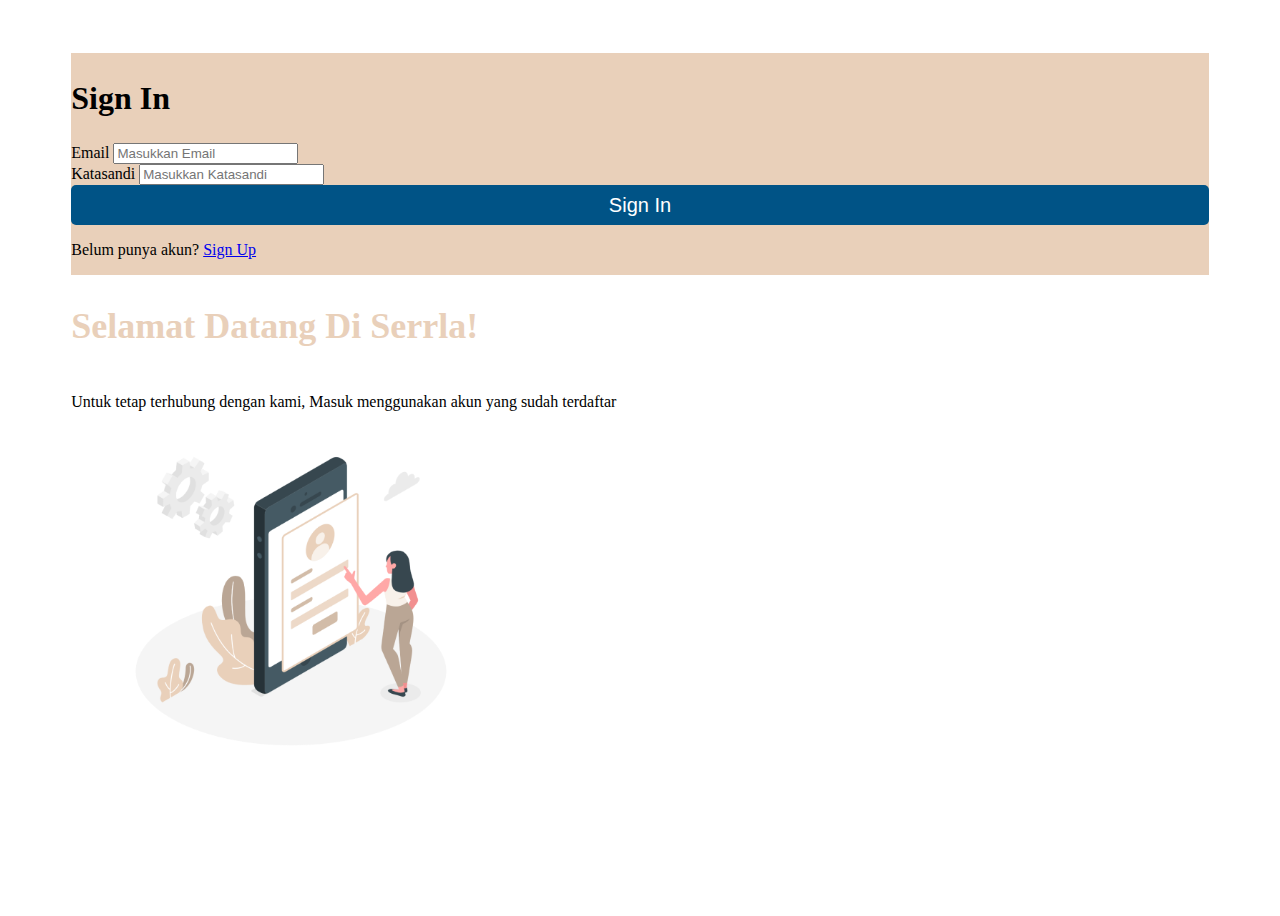
<file: src/pages/Sign-In/signin.html>
<!DOCTYPE html>
<html lang="en">
<head>
    <meta charset="UTF-8">
    <meta http-equiv="X-UA-Compatible" content="IE=edge">
    <meta name="viewport" content="width=device-width, initial-scale=1.0">
    <title>Sign In Page</title>
    <link href="https://cdn.jsdelivr.net/npm/bootstrap@5.2.1/dist/css/bootstrap.min.css" rel="stylesheet" integrity="sha384-iYQeCzEYFbKjA/T2uDLTpkwGzCiq6soy8tYaI1GyVh/UjpbCx/TYkiZhlZB6+fzT" crossorigin="anonymous">
    <link rel="shortcut icon" href="../../../assets/icons/icon-serrla.png" type="image/x-icon">
    <link rel="stylesheet" href="./style/style.css">
</head>
<body>
    <section>
        <div class="container">
            <div class="row border shadow">
                <div class="col-md-6 left order-sm-first order-last">
                    <div class="container d-flex justify-content-center">
                        <h2 class="text-center pw-semibold mt-4" style="font-size: 32px;">Sign In</h2>
                        <form action="index.html" method="post" class="mx-3">
                            <div class="mb-3">
                                <label for="email" class="form-label mb-0">Email</label>
                                <input type="email" class="form-control" id="email" name="email" placeholder="Masukkan Email">
                            </div>
                            <div class="">
                                <label for="password" class="form-label mb-0">Katasandi</label>
                                <input type="password" class="form-control" id="password" name="password" placeholder="Masukkan Katasandi">
                            </div>
                            <button type="submit" class="btn btn-primary btn-sign-in mt-5">Sign In</button>
                            <p class="text-center mt-2">Belum punya akun? <a href="../Sign-Up/signup.html">Sign Up</a></p>
                        </form>
                    </div>
                </div>
                <div class="col-md-6 right">
                    <div class="container justify-content-center">
                        <h2 class="text-center pw-bold mt-5" style="font-size: 36px; color: #E9D0BA;">Selamat Datang Di Serrla!</h2>
                        <p class="text-center pw-light" style="font-size: 16px">Untuk tetap terhubung dengan kami, Masuk menggunakan akun yang sudah terdaftar</p>
                        <img src="../../../assets/images/gambar4.png" alt="" class="img-fluid mx-auto d-block" width="440">
                    </div>
                </div>
            </div>
        </div>
    </section>
    
    <script src="https://cdn.jsdelivr.net/npm/bootstrap@5.2.1/dist/js/bootstrap.bundle.min.js" integrity="sha384-u1OknCvxWvY5kfmNBILK2hRnQC3Pr17a+RTT6rIHI7NnikvbZlHgTPOOmMi466C8" crossorigin="anonymous"></script>
    <script src="../Sign-In/scripts/signin.js" type="module"></script>
</body>
</html>
</file>
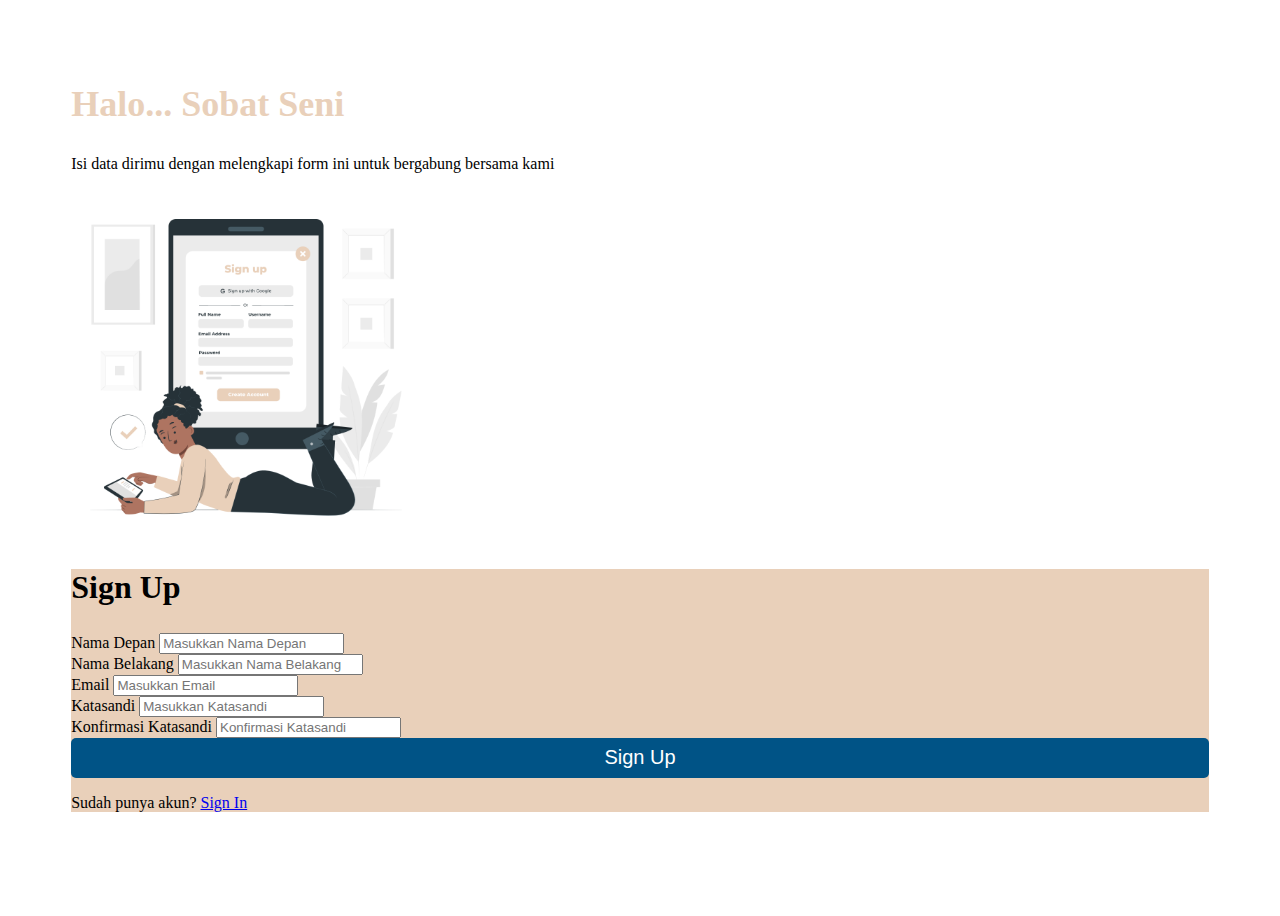
<file: src/pages/Sign-Up/signup.html>
<!DOCTYPE html>
<html lang="en">
<head>
    <meta charset="UTF-8">
    <meta http-equiv="X-UA-Compatible" content="IE=edge">
    <meta name="viewport" content="width=device-width, initial-scale=1.0">
    <title>Sign Up Page</title>
    <link rel="shortcut icon" href="../../../assets/icons/icon-serrla.png" type="image/x-icon">
    <link href="https://cdn.jsdelivr.net/npm/bootstrap@5.2.1/dist/css/bootstrap.min.css" rel="stylesheet" integrity="sha384-iYQeCzEYFbKjA/T2uDLTpkwGzCiq6soy8tYaI1GyVh/UjpbCx/TYkiZhlZB6+fzT" crossorigin="anonymous">
    <link rel="stylesheet" href="./styles/style.css">
</head>
<body>
    <main>
        <section>
            <div class="container">
                <div class="row border shadow">
                    <div class="col-md-6 left">
                        <h2 class="text-center pw-semibold mt-4" style="font-size: 36px; color: #E9D0BA;">Halo... Sobat Seni</h2>
                        <p class="text-center pw-light" style="font-size: 16px">Isi data dirimu dengan melengkapi form ini untuk bergabung bersama kami</p>
                        <img src="../../../assets/images/gambar3.png" alt="" class="img-fluid mx-auto d-block" width="350">
                    </div>
                    <div class="col-md-6 right">
                        <h2 class="text-center pw-semibold mt-4" style="font-size: 32px;">Sign Up</h2>
                        <form action="index.html" method="post" class="mx-3 needs-validation">
                            <div class="mb-3">
                                <label for="nama-depan" class="form-label mb-0">Nama Depan</label>
                                <input type="text" class="form-control" id="nama-depan" name="nama-depan" placeholder="Masukkan Nama Depan" required>
                            </div>
                            <div class="mb-3">
                                <label for="nama-belakang" class="form-label mb-0">Nama Belakang</label>
                                <input type="text" class="form-control" id="nama-belakang" name="nama-belakang" placeholder="Masukkan Nama Belakang" required>
                            </div>
                            <div class="mb-3">
                                <label for="email" class="form-label mb-0">Email</label>
                                <input type="email" class="form-control" id="email" name="email" placeholder="Masukkan Email" required>
                            </div>
                            <div class="mb-3">
                                <label for="password" class="form-label mb-0">Katasandi</label>
                                <input type="password" class="form-control" id="password" name="password" placeholder="Masukkan Katasandi" required minlength="8">
                            </div>
                            <div class="mb-3">
                                <label for="password2" class="form-label mb-0">Konfirmasi Katasandi</label>
                                <input type="password" class="form-control" id="password2" name="password2" placeholder="Konfirmasi Katasandi" required>
                            </div>
                            <button type="submit" class="btn btn-primary btn-sign-up">Sign Up</button>
                            <p class="text-center mt-2">Sudah punya akun? <a href="../Sign-In/signin.html">Sign In</a></p>
                        </form>
                    </div>
                </div>
            </div>
        </section>
    </main>
    <script src="https://cdn.jsdelivr.net/npm/bootstrap@5.2.1/dist/js/bootstrap.bundle.min.js" integrity="sha384-u1OknCvxWvY5kfmNBILK2hRnQC3Pr17a+RTT6rIHI7NnikvbZlHgTPOOmMi466C8" crossorigin="anonymous"></script>
    <script src="./scripts/signup.js" type="module"></script>
</body>
</html>
</file>
<file: src/pages/About-Page/style/style.css>
*{
    margin: 0;
    padding: 0;
    text-decoration: none;
    list-style: none;
    font-family: 'Poppins', sans-serif;
    box-sizing: border-box;
}

/* HEADER NAVBAR */
nav{
    background-color: #C7A488;
}

.nav-item .nav-link{
    color: #fff;
    padding: 10px 16px;
}

.nav-text:hover{
    color: #666666;
}

.nav-text::after {
    content: '';
    display: block;
    width: 0px;
    height: 3px;
    background: #666666;
    transition: 0.3s;
}

.nav-text:hover::after {
    width: 100%;
}

.navbar-nav .nav-item .sign-up{
    background-color: #fff;
    padding: 10px 16px;
    border-radius: 8px;
    color: #C7A488;
}

.navbar-nav .nav-item .sign-in{
    padding: 10px 16px;
    border-radius: 8px;
    color: #fff;
}

.navbar-nav .nav-item .sign-in:hover{
    background-color: #fff;
    color: #C7A488;
    padding: 10px 16px;
    border-radius: 8px;
}

/* SECTION 1 */
.section-1{
    background-color: #F2F2F2;
}

/* SECTION 2 */
.section-2{
    z-index: -4;
}

.row{
    z-index: -3;
}

.left{
    background-color: #E8D0BA;
    position: relative;
    z-index: -2;
}

.right{
    background-color: #C7A488;
    position: relative;
    color: #fff;
    z-index: -2;
}

/* SECTION 3 */
.section-3{
    background-color: #F2F2F2;
}

/* FOOTER */
.footer{
    background-color: #C7A488;
    color: #fff;
}

/* VECTOR */
.vector1{
    position: absolute;
    top: 40px;
    left: 380px;
    z-index: -1;
}

.vector2{
    position: absolute;
    top: 40px;
    left: 330px;
    z-index: -1;
}

@media screen and (max-width: 769px){
    .navbar-nav .nav-item .sign-up, 
    .navbar-nav .nav-item .sign-in{
        display: inline-block;
    }
    
    .section-1 .col-md-4{
        order: 1;
    }

    .section-1 .col-md-8{
        order: 2;
    }
}

@media screen and (max-width:1024px){
    .vector1, .vector2{
        display: none;
    }
}
</file>
<file: src/pages/Contact-Us/style/style.css>
*{
    margin: 0;
    padding: 0;
    text-decoration: none;
    list-style: none;
    font-family: 'Poppins', sans-serif;
    box-sizing: border-box;
}

/* HEADER NAVBAR */
nav{
    background-color: #C7A488;
}

.nav-item .nav-link{
    color: #fff;
    padding: 10px 16px;
}

.nav-text:hover{
    color: #666666;
}

.nav-text::after {
    content: '';
    display: block;
    width: 0px;
    height: 3px;
    background: #666666;
    transition: 0.3s;
}

.nav-text:hover::after {
    width: 100%;
}

.navbar-nav .nav-item .sign-up{
    background-color: #fff;
    padding: 10px 16px;
    border-radius: 8px;
    color: #C7A488;
}

.navbar-nav .nav-item .sign-in{
    padding: 10px 16px;
    border-radius: 8px;
    color: #fff;
}

.navbar-nav .nav-item .sign-in:hover{
    background-color: #fff;
    color: #C7A488;
    padding: 10px 16px;
    border-radius: 8px;
}

main h2{
    background-color: #f2f2f2;
}

/* CONTACT US SECTION */
.contact-us .container{
    background-color: #f2f2f2;
}

.mapouter{
    position: relative;
    text-align: right;
    width: 100%;
    height: 450px;
}

.gmap_canvas {
    overflow: hidden;
    background: none!important;
    width: 100%; 
    height: 400px;
}

.gmap_iframe {
    height: 400px!important;
}

/* FOOTER */
.footer{
    background-color: #C7A488;
    color: #fff;
}

@media screen and (max-width: 769px){
    .navbar-nav .nav-item .sign-up, 
    .navbar-nav .nav-item .sign-in{
        display: inline-block;
    }
}
</file>
<file: src/pages/Home-Page/style/style.css>
*{
    margin: 0;
    padding: 0;
    text-decoration: none;
    list-style: none;
    font-family: 'Poppins', sans-serif;
    box-sizing: border-box;
}

/* HEADER NAVBAR */
nav{
    background-color: #C7A488;
}

.nav-item .nav-link{
    color: #fff;
    padding: 10px 16px;
}

.nav-text:hover{
    color: #666666;
}

.nav-text::after {
    content: '';
    display: block;
    width: 0px;
    height: 3px;
    background: #666666;
    transition: 0.3s;
}

.nav-text:hover::after {
    width: 100%;
}

.navbar-nav .nav-item .logout{
    background-color: #fff;
    padding: 10px 16px;
    border-radius: 8px;
    color: #C7A488;
}


/* CAROUSEL SECTION */
.carousel-item img{
    height: 400px;
    width: 90%;
}

/* LIST CLASS SECTION */
.list-class-section{
    height: 700px;
    position: relative;
}

.list-class-text{
    margin: 100px 0 50px;
}

.card .card-text{
    -webkit-line-clamp: 3;
    display: -webkit-box;
    -webkit-box-orient: vertical;
    overflow: hidden;
    font-size: 12px;
}

.card .text-end{
    font-size: 12px;
}

.card .card-image{
    height: 150px;
}

.card .btn-card{
    background-color: #005387;
    color: #fff;
    border: none;
}

.card .btn-card:hover{
    background-color: #fff;
    color: #005387;
    border: 1px solid #005387;
}


/* INSTRUKTUR SECTION */
.instructur-section{
    height: 700px;
    background-color: #E9D0BA;
}

.instructur-text{
    margin: 100px 0 50px;
}

.card .img-instructur{
    width: 100px;
    height: 110px;
}

.card .card-description{
    font-size: 12px;
}

/* FOOTER */
.footer{
    background-color: #C7A488;
    color: #fff;
}

/*VECTOR */
.vector1{
    position: absolute;
    z-index: -1;
    top: 50px;
    left: 0;
    width: 250px;
}

.vector2{
    position: absolute;
    z-index: -1;
    top: 250px;
    right: 0;
    width: 550px;
    height: 450px;
}

@media screen and (max-width: 768px){ 
    .navbar-nav .nav-item .logout{
        display: inline-block;
    }

    .carousel-item img{
        height: 300px;
        width: 90%;
    }
}

@media screen and (max-width: 576px){
    .carousel-item img{
        height: 200px;
        width: 95%;
    }

    .vector1, 
    .vector2{
        display: none;
    }
}
</file>
<file: src/pages/Modul-Detail/style/style.css>
*{
    margin: 0;
    padding: 0;
    text-decoration: none;
    list-style: none;
    font-family: 'Poppins', sans-serif;
    box-sizing: border-box;
}

/* HEADER NAVBAR */
nav{
    background-color: #C7A488;
}

.nav-item .nav-link{
    color: #fff;
    padding: 10px 16px;
}

.nav-text:hover{
    color: #666666;
}

.nav-text::after {
    content: '';
    display: block;
    width: 0px;
    height: 3px;
    background: #666666;
    transition: 0.3s;
}

.nav-text:hover::after {
    width: 100%;
}

.navbar-nav .nav-item .logout{
    background-color: #fff;
    padding: 10px 16px;
    border-radius: 8px;
    color: #C7A488;
}

.navbar-nav .nav-item .logout:hover{
    background-color: #C7A488;
    color: #fff;
    border: 1px solid #fff;
}

/* DETAIL*/
.aside-daftar{
    background-color: #FDF5E8;
    padding-left: 60px
}
.container-daftar{
    margin: 30px 25px;
}
.daftar{
    font-weight: 600;
    margin: 5px 0px 35px 0px;
}
.list-span{
    display: block;
    padding: 10px;
    margin-bottom: 5px;
    cursor: pointer;
}
.list-span.active{
    display: inline-block;
    background-color: white;
    border-radius: 10px;
    box-shadow: 1px 3px rgb(142, 141, 141);
}
.detail-content{
    padding: 30px;
}
.content-h3{
    font-weight: 600;
    margin-bottom: 40px;
}

.btn-hero{
    padding: 10px 24px;
    background-color: #005387;
    color: #fff;
    margin-top: 30px;
    font-size: 18px;
    font-weight: 500;
    text-align: center;
    border: none;
    border-radius: 5px;
}

.btn-hero:hover{
    background-color: #fff;
    color: #005387;
    border: 1px solid #005387;
}

/* FOOTER */
.footer{
    background-color: #C7A488;
    color: #fff;
}
</file>
<file: src/pages/Modul-Page/style/style.css>
*{
    margin: 0;
    padding: 0;
    text-decoration: none;
    list-style: none;
    font-family: 'Poppins', sans-serif;
    box-sizing: border-box;
}

/* HEADER NAVBAR */
nav{
    background-color: #C7A488;
}

.nav-item .nav-link{
    color: #fff;
    padding: 10px 16px;
}

.nav-text:hover{
    color: #666666;
}

.nav-text::after {
    content: '';
    display: block;
    width: 0px;
    height: 3px;
    background: #666666;
    transition: 0.3s;
}

.nav-text:hover::after {
    width: 100%;
}

.navbar-nav .nav-item .logout{
    background-color: #fff;
    padding: 10px 16px;
    border-radius: 8px;
    color: #C7A488;
}

.navbar-nav .nav-item .logout:hover{
    background-color: #C7A488;
    color: #fff;
    border: 1px solid #fff;
}

/* SEARCH SECTION */
.search-section{
    background-color: #E9D0BA;
    padding: 50px 0;
    height: 300px;
}

/* LIST CLASS SECTION */
.filter-side .filter{
    background-color: #FDF5E8;
    padding: 20px;
    border-radius: 8px;
}

.filter .btn-filter{
    background-color: #005387;
    color: #fff;
    border: none;
    padding: 10px 16px;
    border-radius: 8px;
    width: 100%;
}

.filter .btn-filter:hover{
    background-color: #fff;
    color: #005387;
    border: 1px solid #005387;
}

.card .card-text{
    -webkit-line-clamp: 3;
    display: -webkit-box;
    -webkit-box-orient: vertical;
    overflow: hidden;
    font-size: 12px;
}

.card .text-end{
    font-size: 12px;
}

.card .card-image{
    height: 150px;
}

.card .btn-card{
    background-color: #005387;
    color: #fff;
    border: none;
}

.card .btn-card:hover{
    background-color: #fff;
    color: #005387;
    border: 1px solid #005387;
}

/* FOOTER */
.footer{
    background-color: #C7A488;
    color: #fff;
}

@media screen and (max-width: 768px){
    .navbar-nav .nav-item .logout{
        display: inline;
    }

    .search-section{
        height: 250px;
    }

    .filter-item .form-check{
        display: inline-block;
    }
}
</file>
<file: src/pages/Sign-In/style/style.css>
section{
    width: 100%;
    height: 100vh;
    display: flex;
    flex-direction: column;
}
section .container{
    width: 100%;
    height: 100%;
    display: flex;
    flex-direction: column;
}
.container .border{
    height: 90%;
    width: 90%;
    margin: auto;
}

.border .left {
    background-color: #E9D0BA;
}

.border .right {
    background-color: #fff;
}

.btn-sign-in{
    background-color: #005386;
    color: white;
    border: none;
    border-radius: 5px;
    height: 40px;
    width: 100%;
    font-size: 20px;
    font-weight: medium;
}

.mx-3 .btn-sign-in:hover{
    background-color: #00416A;
}
</file>
<file: src/pages/Sign-Up/styles/style.css>
section{
    width: 100%;
    height: 100vh;
    display: flex;
    flex-direction: column;
}
section .container{
    width: 100%;
    height: 100%;
    display: flex;
    flex-direction: column;
}
.container .border{
    height: 90%;
    width: 90%;
    margin: auto;
}

.border .left {
    background-color: white;
}
.border .right {
    background-color: #E9D0BA;
}

.btn-sign-up{
    background-color: #005386;
    color: white;
    border: none;
    border-radius: 5px;
    height: 40px;
    width: 100%;
    font-size: 20px;
    font-weight: medium;
}

.mx-3 .btn-sign-up:hover{
    background-color: #00416A;
}
</file>
